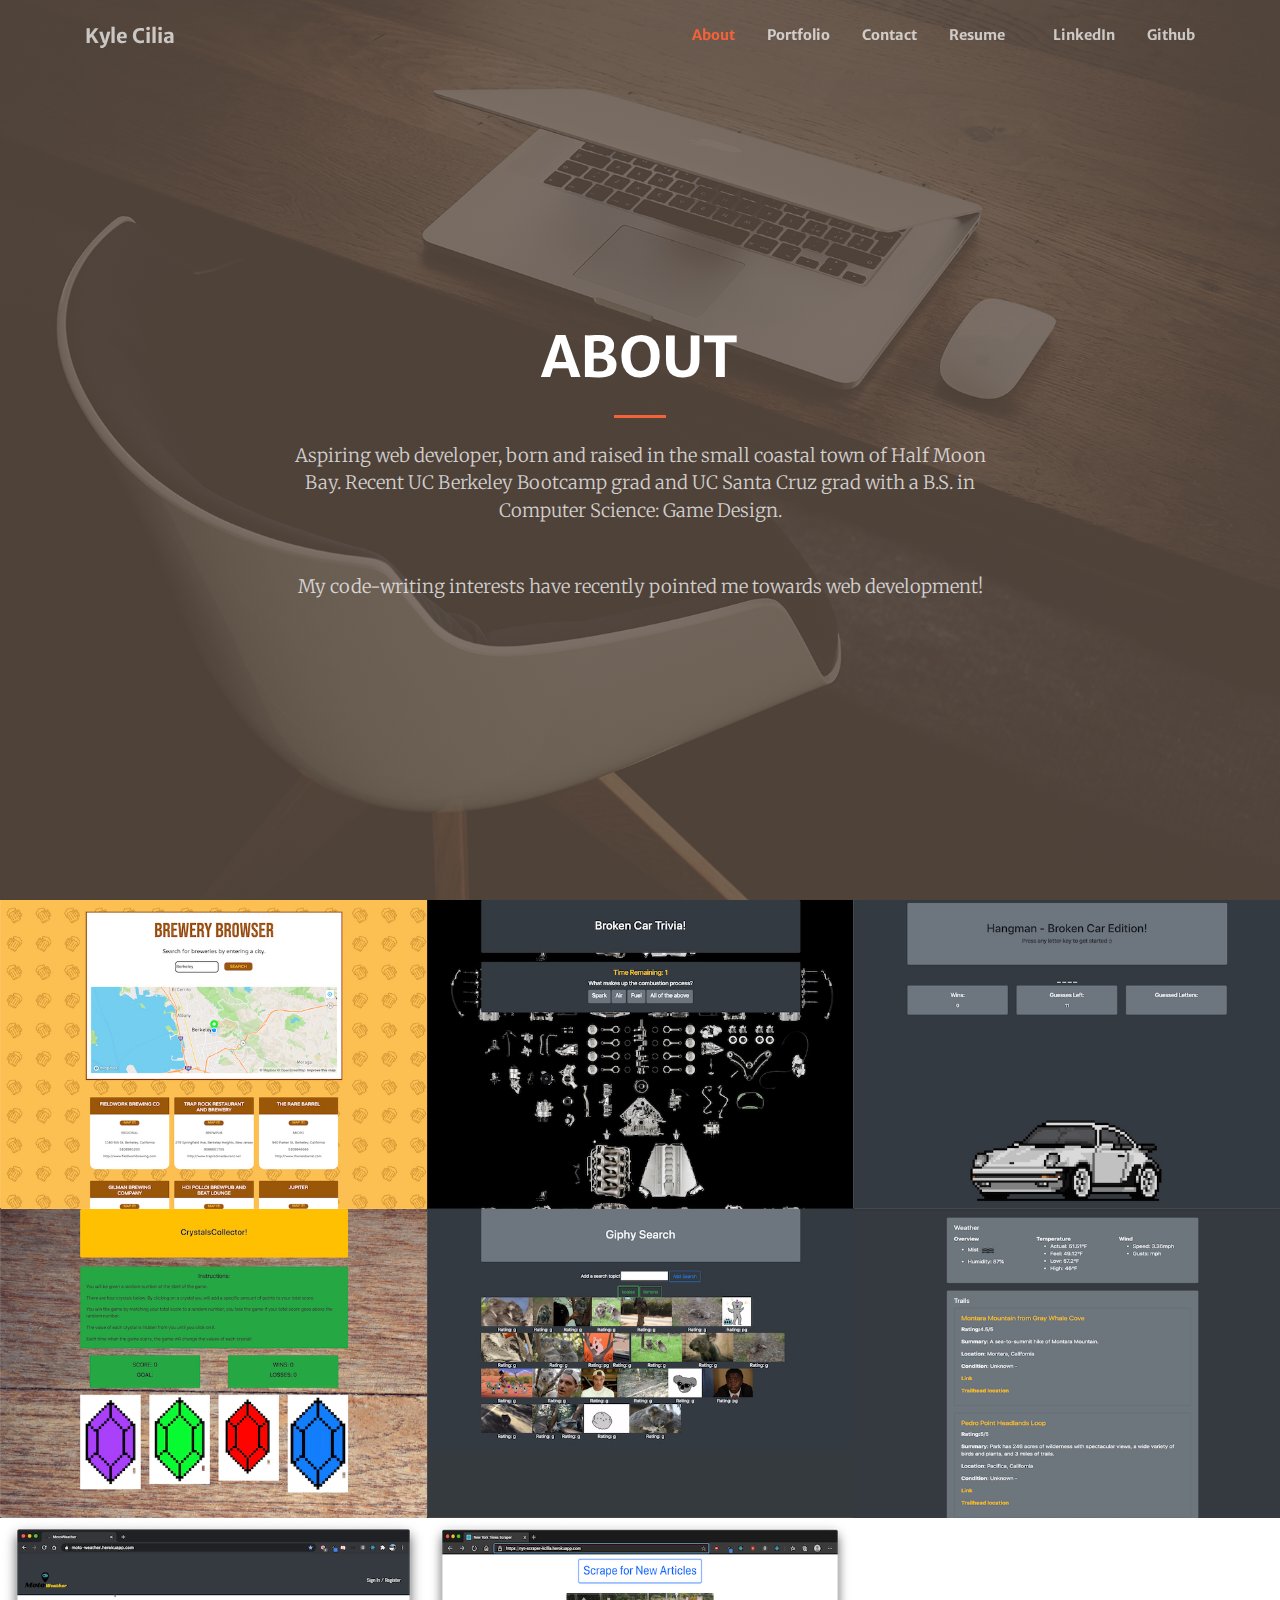
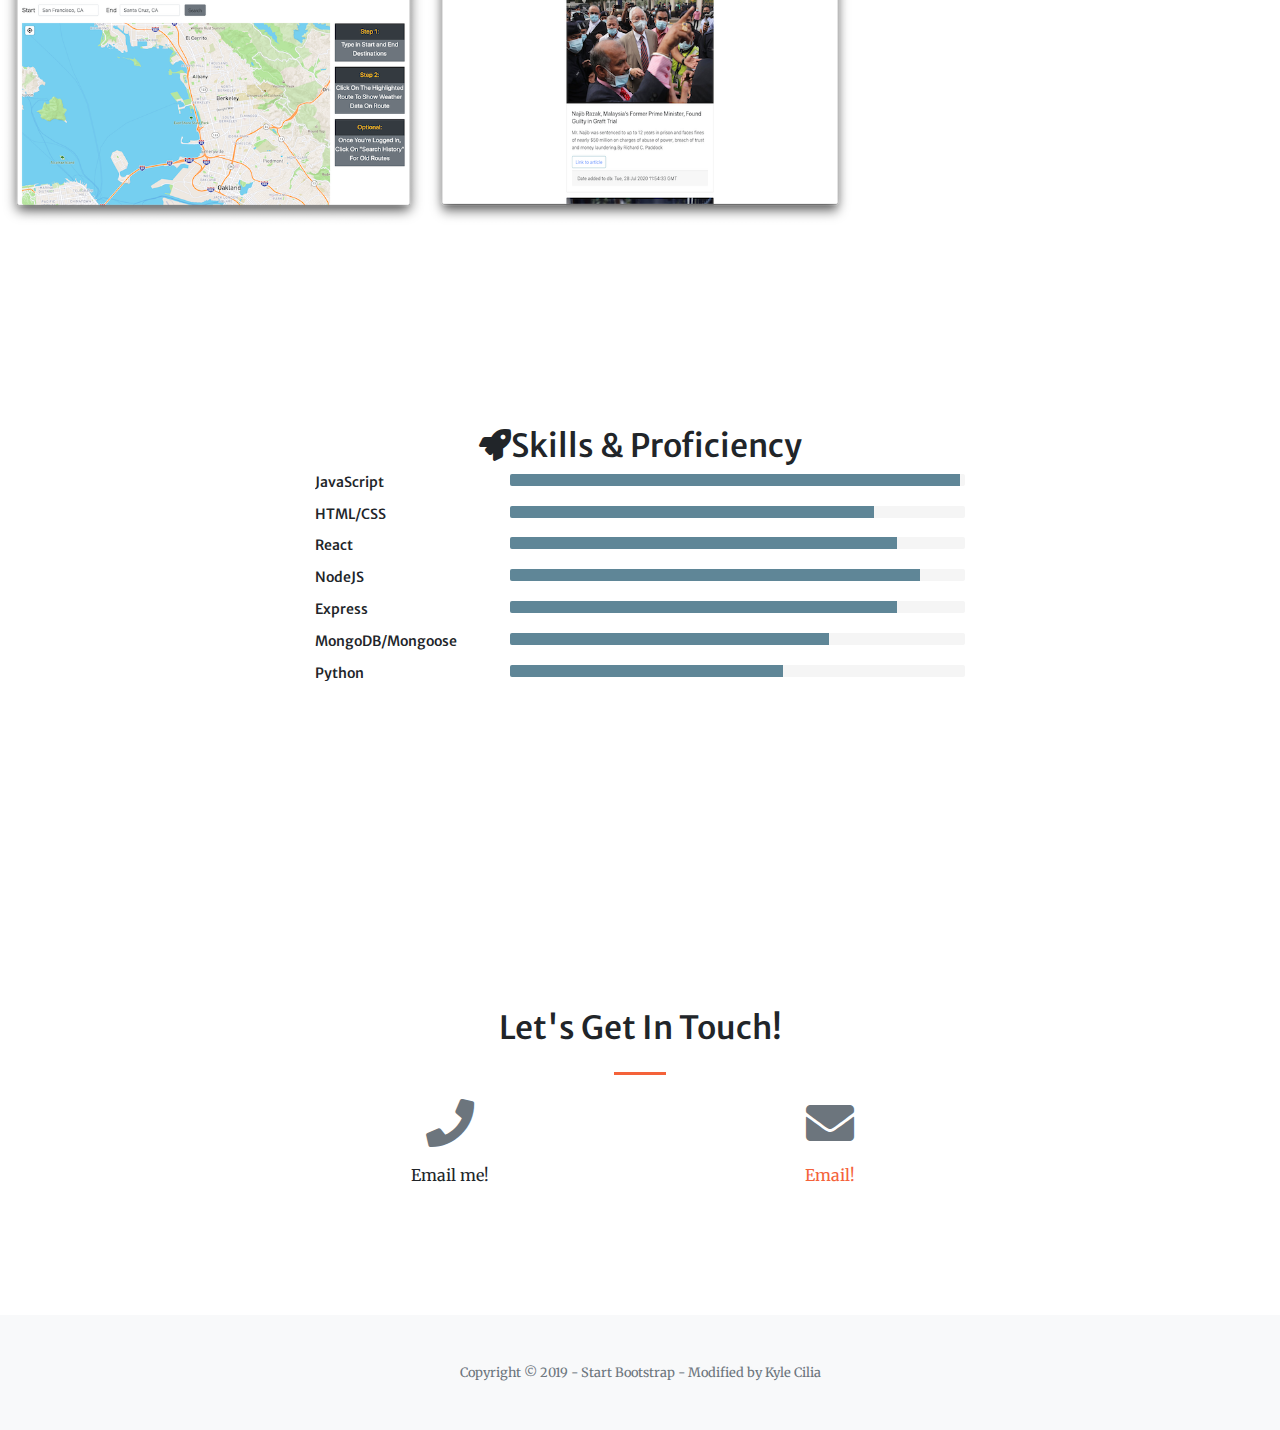
<file: index.html>
<!DOCTYPE html>
<html lang="en">

<head>
	<meta charset="utf-8" />
	<meta name="viewport" content="width=device-width, initial-scale=1, shrink-to-fit=no" />
	<meta name="description" content="" />
	<meta name="author" content="" />

	<title>Kyle Cilia</title>

	<!-- Font Awesome Icons -->
	<link href="vendor/fontawesome-free/css/all.min.css" rel="stylesheet" type="text/css" />

	<!-- Google Fonts -->
	<link href="https://fonts.googleapis.com/css?family=Merriweather+Sans:400,700" rel="stylesheet" />
	<link href="https://fonts.googleapis.com/css?family=Merriweather:400,300,300italic,400italic,700,700italic"
		rel="stylesheet" type="text/css" />
	<link rel="stylesheet" type="text/css" href="./css/magnific-popup.css" />

	<!-- Plugin CSS -->

	<!-- Theme CSS - Includes Bootstrap -->
	<link href="css/creative.css" rel="stylesheet" />
	<link rel="stylesheet" href="css/style.css" />
</head>

<body id="page-top">
	<!-- Navigation -->
	<nav class="navbar navbar-expand-lg navbar-light fixed-top py-3" id="mainNav">
		<div class="container">
			<a class="navbar-brand js-scroll-trigger" href="#page-top">Kyle Cilia</a>
			<button class="navbar-toggler navbar-toggler-right" type="button" data-toggle="collapse"
				data-target="#navbarResponsive" aria-controls="navbarResponsive" aria-expanded="false"
				aria-label="Toggle navigation">
				<span class="navbar-toggler-icon"></span>
			</button>
			<div class="collapse navbar-collapse" id="navbarResponsive">
				<ul class="navbar-nav ml-auto my-2 my-lg-0">
					<li class="nav-item">
						<a class="nav-link js-scroll-trigger" href="#about">About</a>
					</li>
					<!-- <li class="nav-item">
            <a class="nav-link js-scroll-trigger" href="#services">Services</a>
          </li> -->
					<li class="nav-item">
						<a class="nav-link js-scroll-trigger" href="#portfolio">Portfolio</a>
					</li>
					<li class="nav-item">
						<a class="nav-link js-scroll-trigger" href="#contact">Contact</a>
					</li>
					<li class="nav-item">
						<a class="nav-link" href="./resume/Resume.pdf" target="_blank">Resume</ab>
					</li>
					<li class="nav-item">
						<a href="https://linkedin.com/in/kylecilia" class="nav-link">LinkedIn</a>
					</li>
					<li class="nav-item">
						<a href="https://github.com/freshmangoes" class="nav-link">Github</a>
					</li>
				</ul>
			</div>
		</div>
	</nav>

	<!-- Masthead -->
	<header class="masthead" id="about">
		<div class="container h-100">
			<div class="row h-100 align-items-center justify-content-center text-center">
				<div class="col-lg-10 align-self-end">
					<h1 class="text-uppercase text-white font-weight-bold">About</h1>
					<hr class="divider my-4" />
				</div>
				<div class="col-lg-8 align-self-baseline">
					<p class="text-white-75 font-weight-light mb-5">
						Aspiring web developer, born and raised in the small coastal town
						of Half Moon Bay. Recent UC Berkeley Bootcamp grad and UC Santa
						Cruz grad with a B.S. in Computer Science: Game Design.
					</p>
					<p class="text-white-75 font-weight-light mb-5">
						My code-writing interests have recently pointed me towards web
						development!
					</p>
				</div>
			</div>
		</div>
	</header>

	<!-- Portfolio Section -->
	<section id="portfolio">
		<div class="container-fluid p-0">
			<div class="row no-gutters">
				<div class="col-lg-4 col-sm-6">
					<div class="portfolio-box" href="https://freshmangoes.github.io/project-1">
						<img class="img-fluid" src="img/portfolio/thumbnails/brewery-browser.jpg" alt="" />
						<div class="portfolio-box-caption">
							<div class="project-name text-white">
								Brewery Browser
								<p class="project-category text-white-50">
									A simple, single page web application designed to make
									finding a brewery or alehouse in a target location an easy
									experience.
								</p>
							</div>
							<div class="project-category">
								Vanilla HTML, CSS, Javascript/jQuery, Firebase, Mapbox
								CDN/APIs, and OpenBreweryDB API.
							</div>
							<button class="btn btn-warning m-1">
								<a href="https://freshmangoes.github.io/project-1" target="_blank" rel="noopener noreferrer">Link</a>
							</button>
							<button class="btn btn-warning m-1">
								<a href="https://github.com/freshmangoes/project-1" target="_blank" rel="noopener noreferrer">Github</a>
							</button>
						</div>
					</div>
				</div>
				<div class="col-lg-4 col-sm-6">
					<div class="portfolio-box" href="https://freshmangoes.github.io/TriviaGame/">
						<img class="img-fluid" src="img/portfolio/thumbnails/trivia-game.jpg" alt="" />
						<div class="portfolio-box-caption">
							<div class="project-name text-white">
								Trivia! Broken Car Edition
								<p class="project-category text-white-50">
									A trivia game, featuring a theme of diagnosing a broken car!
								</p>
							</div>
							<div class="project-category">
								Vanilla HTML, CSS, Javascript/jQuery
							</div>
							<button class="btn btn-warning m-1">
								<a href="https://freshmangoes.github.io/TriviaGame" target="_blank" rel="noopener noreferrer">Link</a>
							</button>
							<button class="btn btn-warning m-1">
								<a href="https://github.com/freshmangoes/TriviaGame" target="_blank"
									rel="noopener noreferrer">Github</a>
							</button>
						</div>
					</div>
				</div>
				<div class="col-lg-4 col-sm-6">
					<div class="portfolio-box" href="https://freshmangoes.github.io/Word-Guess-Game/">
						<img class="img-fluid" src="img/portfolio/thumbnails/word-guess.jpg" alt="" />
						<div class="portfolio-box-caption">
							<div class="project-name text-white">
								Word Guess! Broken Car Edition
								<p class="project-category text-white-50">
									A word guess game, featuring a theme of common wear parts on
									a car.
								</p>
							</div>
							<div class="project-category">
								Vanilla HTML, Bootstrap/CSS, Javascript
							</div>
							<button class="btn btn-warning m-1">
								<a href="https://freshmangoes.github.io/Word-Guess-Game" target="_blank"
									rel="noopener noreferrer">Link</a>
							</button>
							<button class="btn btn-warning m-1">
								<a href="https://github.com/freshmangoes/Word-Guess-Game" target="_blank"
									rel="noopener noreferrer">Github</a>
							</button>
						</div>
					</div>
				</div>
				<div class="col-lg-4 col-sm-6">
					<div class="portfolio-box" href="https://freshmangoes.github.io/unit-4-game/">
						<img class="img-fluid" src="img/portfolio/thumbnails/crystals-collector.jpg" alt="" />
						<div class="portfolio-box-caption">
							<div class="project-name text-white">
								Crystals Collector
								<p class="project-category text-white-50">
									A strategic guessing game. Crystals are assigned
									pseudorandom values at the start of the game, and the player
									must reach the goal score exactly to win.
								</p>
							</div>
							<div class="project-category">
								Vanilla HTML, Bootstrap/CSS, Javascript/jQuery
							</div>
							<button class="btn btn-warning m-1">
								<a href="https://freshmangoes.github.io/unit-4-game" target="_blank" rel="noopener noreferrer">Link</a>
							</button>
							<button class="btn btn-warning m-1">
								<a href="https://github.com/freshmangoes/unit-4-game" target="_blank"
									rel="noopener noreferrer">Github</a>
							</button>
						</div>
					</div>
				</div>
				<div class="col-lg-4 col-sm-6">
					<div class="portfolio-box" href="https://freshmangoes.github.io/giphy-search/">
						<img class="img-fluid" src="img/portfolio/thumbnails/giphy-search.jpg" alt="" />
						<div class="portfolio-box-caption p-3">
							<div class="project-name text-white">
								Giphy Search
								<p class="project-category text-white-50">
									A Giphy API search client. The user can add search buttons
									and click buttons to search the Giphy API. Displays the
									rating and a still of the gif, which the user can click to
									toggle animation.
								</p>
							</div>
							<div class="project-category">
								Vanilla HTML, Bootstrap/CSS, Javascript/jQuery
							</div>
							<button class="btn btn-warning m-1">
								<a href="https://freshmangoes.github.io/giphy-search" target="_blank" rel="noopener noreferrer">Link</a>
							</button>
							<button class="btn btn-warning m-1">
								<a href="https://github.com/freshmangoes/giphy-search" target="_blank"
									rel="noopener noreferrer">Github</a>
							</button>
						</div>
					</div>
				</div>
				<div class="col-lg-4 col-sm-6">
					<div class="portfolio-box" href="https://the-weekend-warrior.herokuapp.com/">
						<img class="img-fluid" src="img/portfolio/thumbnails/weekend-warrior-thumb.png" alt="" />
						<div class="portfolio-box-caption p-3">
							<div class="project-name text-white">
								Weekend Warrior
								<p class="project-category text-white-50">
									A tool meant for hikers and campers to look up the
									conditions and weather local to a campsite or hiking trail.
								</p>
							</div>
							<div class="project-category">
								NodeJS, Express, Handlebars, MySQL/Sequelize, HikingProject
								API, OpenWeather API
							</div>
							<button class="btn btn-warning m-1">
								<a href="https://the-weekend-warrior.herokuapp.com" target="_blank" rel="noopener noreferrer">Link</a>
							</button>
							<button class="btn btn-warning m-1">
								<a href="https://github.com/freshmangoes/project-2" target="_blank" rel="noopener noreferrer">Github</a>
							</button>
						</div>
					</div>
				</div>
				<div class="col-lg-4 col-sm-6">
					<div class="portfolio-box" href="https://moto-weather.herokuapp.com/">
						<img class="img-fluid" src="img/portfolio/thumbnails/motoweather-thumb.png" alt="" />
						<div class="portfolio-box-caption p-3">
							<div class="project-name text-white">
								MotoWeather
								<p class="project-category text-white-50">
									A full stack web application with the aim to help motorcycle
									riders adapt to their trips.
								</p>
							</div>
							<div class="project-category">
								NodeJS, React, react-map-gl, deck.gl, Mongo/Mongoose, Express,
								Mapbox APIs, Openweather API
							</div>
							<button class="btn btn-warning m-1">
								<a href="https://moto-weather.herokuapp.com" target="_blank" rel="noopener noreferrer">Link</a>
							</button>
							<button class="btn btn-warning m-1">
								<a href="https://github.com/freshmangoes/riders-on-the-storm-proj3" target="_blank"
									rel="noopener noreferrer">Github</a>
							</button>
						</div>
					</div>
				</div>
				<div class="col-lg-4 col-sm-6">
					<div class="portfolio-box" href="https://nyt-scraper-kcilia.herokuapp.com/">
						<img class="img-fluid" src="img/portfolio/thumbnails/react-mongo-scraper.png" alt="" />
						<div class="portfolio-box-caption">
							<div class="project-name text-white">
								New York Times Scraper
								<p class="project-category text-white-50">
									A single page, MERN based scraper for New York Times.
								</p>
							</div>
							<div class="project-category">
								Mongo/Mongoose, Express, React, NodeJS, Bootstrap
							</div>
							<button class="btn btn-warning m-1">
								<a href="https://nyt-scraper-kcilia.herokuapp.com/" target="_blank" rel="noopener noreferrer">Link</a>
							</button>
							<button class="btn btn-warning m-1">
								<a href="https://github.com/freshmangoes/react-mongo-scraper" target="_blank"
									rel="noopener noreferrer">Github</a>
							</button>
						</div>
					</div>
				</div>
			</div>
		</div>
	</section>

	<section class="skills-section section skillset-container">
		<h2 class="section-title text-center">
			<span class="icon-holder"><i class="fas fa-rocket"></i></span>Skills
			&amp; Proficiency
		</h2>
		<div class="skillset text-left">
			<div class="item">
				<h3 class="level-title">JavaScript</h3>
				<div class="progress level-bar">
					<div class="progress-bar theme-progress-bar" role="progressbar" style="width: 99%;" aria-valuenow="99"
						aria-valuemin="0" aria-valuemax="100"></div>
				</div>
			</div>
			<!--//item-->

			<!--//item-->
			<div class="item">
				<h3 class="level-title">HTML/CSS</h3>
				<div class="progress level-bar">
					<div class="progress-bar theme-progress-bar" role="progressbar" style="width: 80%;" aria-valuenow="98"
						aria-valuemin="0" aria-valuemax="100"></div>
				</div>
			</div>
			<!--//item-->

			<!--//item-->
			<div class="item">
				<h3 class="level-title">React</h3>
				<div class="progress level-bar">
					<div class="progress-bar theme-progress-bar" role="progressbar" style="width: 85%;" aria-valuenow="85"
						aria-valuemin="0" aria-valuemax="100"></div>
				</div>
			</div>
			<!--//item-->

			<!--//item-->
			<div class="item">
				<h3 class="level-title">NodeJS</h3>
				<div class="progress level-bar">
					<div class="progress-bar theme-progress-bar" role="progressbar" style="width: 90%;" aria-valuenow="90"
						aria-valuemin="0" aria-valuemax="100"></div>
				</div>
			</div>
			<!--//item-->

			<!--//item-->
			<div class="item">
				<h3 class="level-title">Express</h3>
				<div class="progress level-bar">
					<div class="progress-bar theme-progress-bar" role="progressbar" style="width: 85%;" aria-valuenow="85"
						aria-valuemin="0" aria-valuemax="100"></div>
				</div>
			</div>
			<!--//item-->

			<!--//item-->
			<div class="item">
				<h3 class="level-title">MongoDB/Mongoose</h3>
				<div class="progress level-bar">
					<div class="progress-bar theme-progress-bar" role="progressbar" style="width: 70%;" aria-valuenow="70"
						aria-valuemin="0" aria-valuemax="100"></div>
				</div>
			</div>
			<!--//item-->

			<!--//item-->
			<div class="item">
				<h3 class="level-title">Python</h3>
				<div class="progress level-bar">
					<div class="progress-bar theme-progress-bar" role="progressbar" style="width: 60%;" aria-valuenow="98"
						aria-valuemin="0" aria-valuemax="100"></div>
				</div>
			</div>
			<!--//item-->
		</div>
	</section>

	<!-- Contact Section -->
	<section class="page-section" id="contact">
		<div class="container">
			<div class="row justify-content-center">
				<div class="col-lg-8 text-center">
					<h2 class="mt-0">Let's Get In Touch!</h2>
					<hr class="divider my-4" />
					<!-- <p class="text-muted mb-5">Ready to start your next project with us? Give us a call or send us an email and we will get back to you as soon as possible!</p> -->
				</div>
			</div>
			<div class="row">
				<div class="col-lg-4 ml-auto text-center mb-5 mb-lg-0">
					<i class="fas fa-phone fa-3x mb-3 text-muted"></i>
					<div>Email me!</div>
				</div>
				<div class="col-lg-4 mr-auto text-center">
					<i class="fas fa-envelope fa-3x mb-3 text-muted"></i>
					<!-- Make sure to change the email address in anchor text AND the link below! -->
					<a class="d-block" href="mailto:kylecilia@icloud.com">Email!</a>
				</div>
			</div>
		</div>
	</section>

	<!-- Footer -->
	<footer class="bg-light py-5">
		<div class="container">
			<div class="small text-center text-muted">
				Copyright &copy; 2019 - Start Bootstrap - Modified by Kyle Cilia
			</div>
		</div>
	</footer>

	<div id="test-popup" class="mfp-hide white-popup">
		Popup Content
	</div>

	<!-- Bootstrap core JavaScript -->
	<script src="vendor/jquery/jquery.js"></script>
	<script src="vendor/bootstrap/js/bootstrap.bundle.js"></script>

	<!-- Plugin JavaScript -->
	<script src="vendor/jquery-easing/jquery.easing.js"></script>

	<!-- Magnific popup core -->
	<script src="js/magnific-popup.js"></script>

	<!-- Custom scripts for this template -->
	<script src="js/creative.js"></script>
</body>

</html>
</file>
<file: css/style.css>
.skillset-container {
  margin-left: auto;
  margin-right: auto;
  margin-top: 200px;
  margin-bottom: 200px;
  max-width: 650px;
}

.skillset .item {
  margin-bottom: 15px;
  overflow: hidden;
}

.skillset .level-title {
  font-size: 14px;
  margin-top: 0;
  margin-bottom: 12px;
}

.skillset .level-bar {
  height: 12px;
  background: #f5f5f5;
  -webkit-border-radius: 2px;
  -moz-border-radius: 2px;
  -ms-border-radius: 2px;
  -o-border-radius: 2px;
  border-radius: 2px;
  -moz-background-clip: padding;
  -webkit-background-clip: padding-box;
  background-clip: padding-box;
}

.skillset .theme-progress-bar {
  background: #5f8697;
}

@media (min-width: 992px) {
  .skillset .level-title {
    display: inline-block;
    float: left;
    width: 30%;
    margin-bottom: 0;
  }
}
</file>
